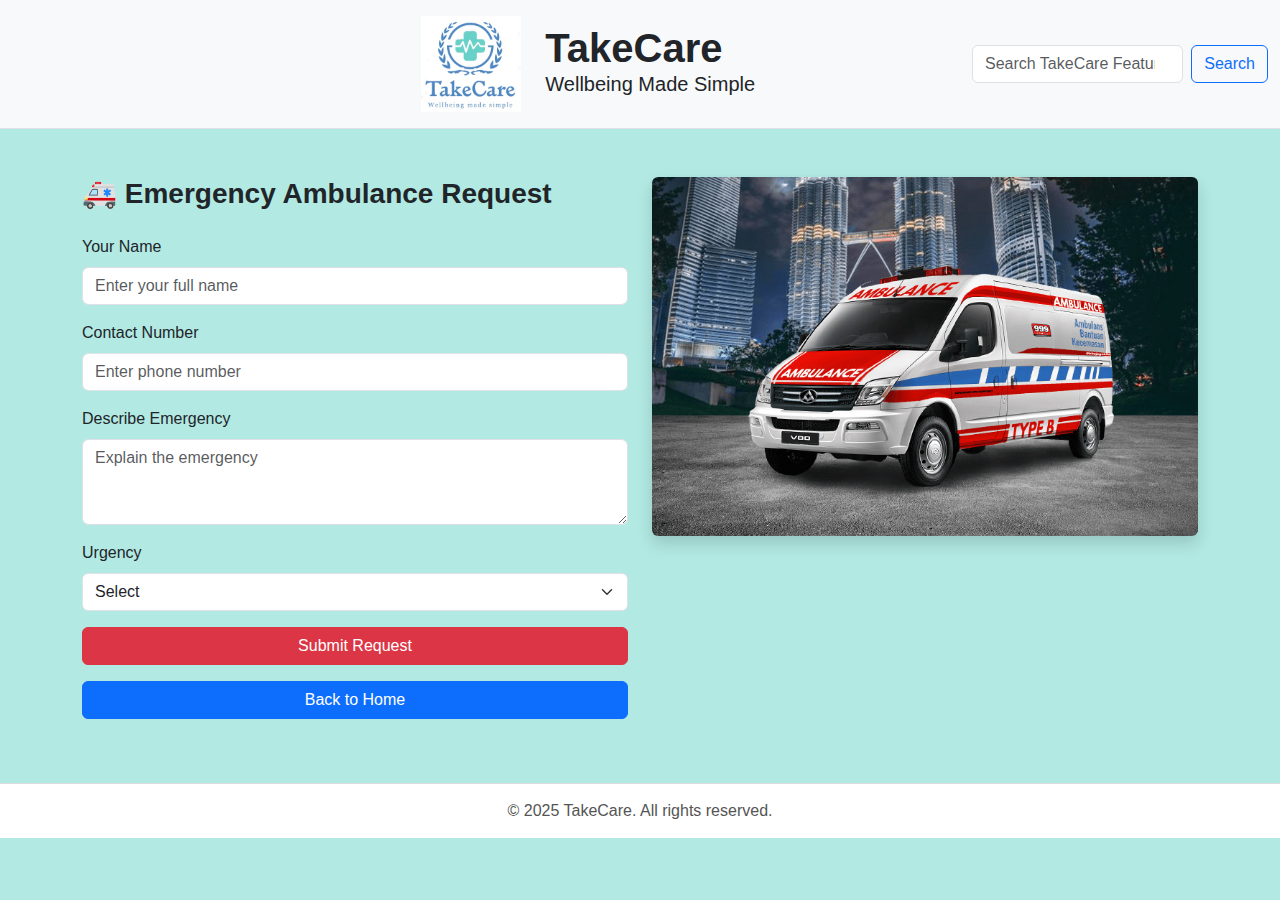
<file: ambulance.html>
<!DOCTYPE html>
<html lang="en">

<head>
  <meta charset="UTF-8">
  <meta name="viewport" content="width=device-width, initial-scale=1">
  <title>TakeCare - Emergency Ambulance</title>
  <link rel="icon" href="images/takecarelogo.jpg">
  <link href="https://cdn.jsdelivr.net/npm/bootstrap@5.3.3/dist/css/bootstrap.min.css" rel="stylesheet">
  <link rel="stylesheet" href="styles.css">
</head>

<body>
  <!-- Header -->
  <div class="container-fluid py-3 border-bottom bg-light">
    <div class="row align-items-center">
      <div class="col-md-2 text-center">
       
      </div>
      <div class="col-md-3 text-end">
        <img src="images/takecarelogo.jpg" width="100" alt="TakeCare">
      </div>
      <div class="col-md-4 text-start">
        <h1 class="mb-0"><b>TakeCare</b></h1>
        <h5>Wellbeing Made Simple</h5>
      </div>
      <div class="col-md-3">
        <form class="d-flex" action="#" method="POST">
          <input class="form-control" type="search" placeholder="Search TakeCare Features">
          <button class="btn btn-outline-primary ms-2" type="submit">Search</button>
        </form>
      </div>
    </div>
  </div>

  <!-- Main Content -->
  <div class="container mt-5">
    <div class="row align-items-start">
      <!-- Left Side: Emergency Form -->
      <div class="col-md-6 mb-4">
        <h3 class="mb-4"><strong>🚑 Emergency Ambulance Request</strong></h3>
        <form class="needs-validation" novalidate>
          <div class="mb-3">
            <label for="name" class="form-label">Your Name</label>
            <input type="text" class="form-control" id="name" placeholder="Enter your full name" required>
            <div class="invalid-feedback">Name is required.</div>
          </div>

          <div class="mb-3">
            <label for="contact" class="form-label">Contact Number</label>
            <input type="tel" class="form-control" id="contact" placeholder="Enter phone number" required>
            <div class="invalid-feedback">Contact number is required.</div>
          </div>

          <div class="mb-3">
            <label for="emergency" class="form-label">Describe Emergency</label>
            <textarea class="form-control" id="emergency" rows="3" placeholder="Explain the emergency" required></textarea>
            <div class="invalid-feedback">Please describe the emergency.</div>
          </div>

          <div class="mb-3">
            <label for="urgency" class="form-label">Urgency</label>
            <select class="form-select" id="urgency" required>
              <option value="">Select</option>
              <option value="urgent">Urgent – Need immediate help</option>
              <option value="not-urgent">Later – Scheduled pickup</option>
            </select>
            <div class="invalid-feedback">Please select an urgency level.</div>
          </div>

          <button type="submit" class="btn btn-danger w-100">Submit Request</button>
          <a href="index.html" class="btn btn-primary mt-3 w-100">Back to Home</a>
        </form>
      </div>

      <!-- Right Side: Image -->
      <div class="col-md-6">
        <img src="images/ambulance.jpg" alt="Ambulance" class="img-fluid rounded shadow">
      </div>
    </div>
  </div>
  
  <footer>&copy; 2025 TakeCare. All rights reserved.</footer>

  <script>
    // Bootstrap validation script
    (function () {
      'use strict';
      const forms = document.querySelectorAll('.needs-validation');
      Array.from(forms).forEach(function (form) {
        form.addEventListener('submit', function (event) {
          if (!form.checkValidity()) {
            event.preventDefault();
            event.stopPropagation();
          }
          form.classList.add('was-validated');
        }, false);
      });
    })();
  </script>

  <script src="https://cdn.jsdelivr.net/npm/bootstrap@5.3.3/dist/js/bootstrap.bundle.min.js"></script>
</body>

</html>
</file>
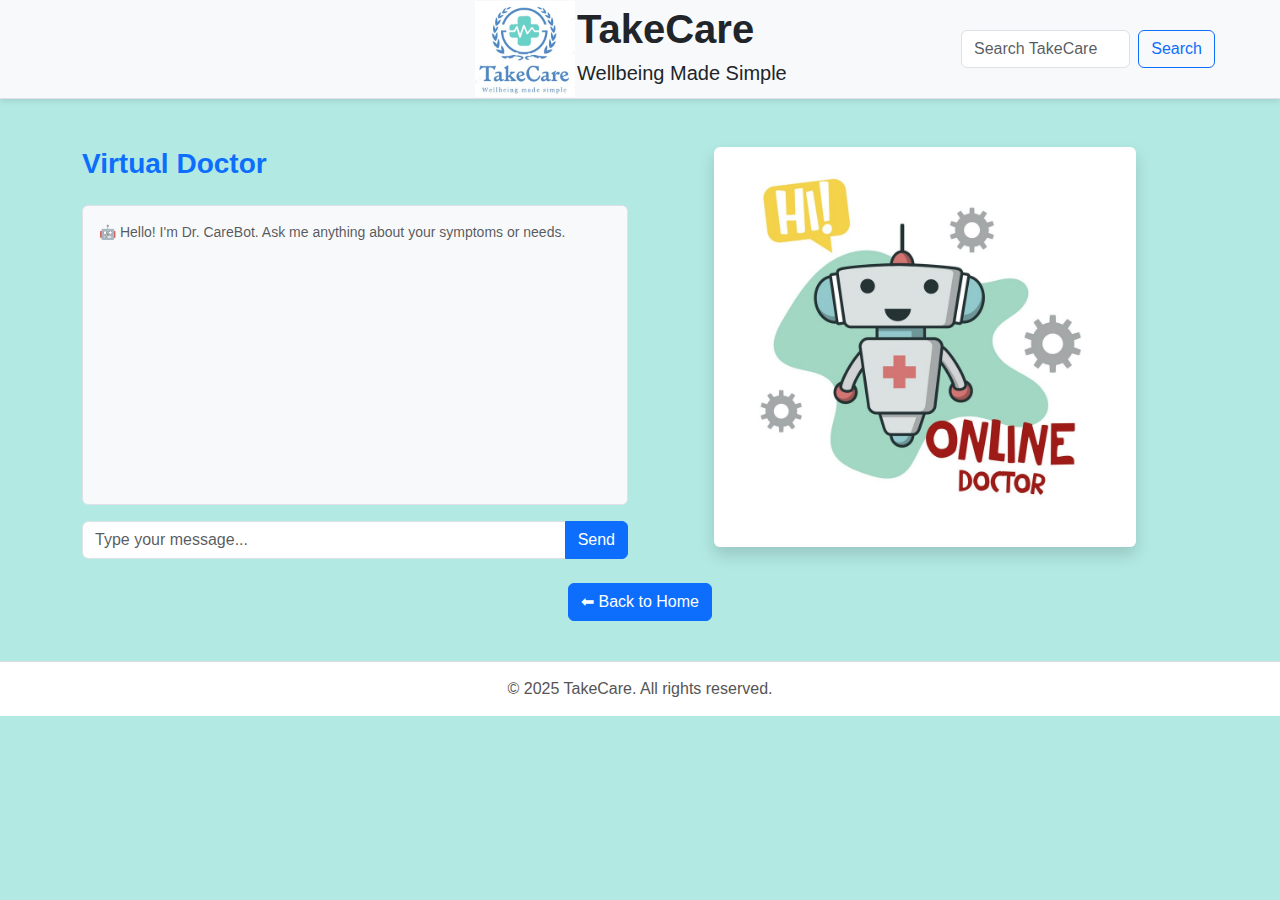
<file: chat_with_doctor.html>
<!DOCTYPE html>
<html lang="en">

<head>
  <meta charset="UTF-8" />
  <meta name="viewport" content="width=device-width, initial-scale=1" />
  <title>TakeCare - Chat with Doctor</title>
  <link rel="icon" href="images/takecarelogo.jpg">
  <link href="https://cdn.jsdelivr.net/npm/bootstrap@5.3.3/dist/css/bootstrap.min.css" rel="stylesheet" />
  <link rel="stylesheet" href="styles.css" />
  <script src="https://code.jquery.com/jquery-3.7.1.min.js"></script>
</head>

<body>
  <!-- Header -->
  <table width="100%" class="header-table py-2 bg-light border-bottom">
    <tr>
      <td width="15%" align="center">

      </td>
      <td width="30%" align="right">
        <img src="images/takecarelogo.jpg" width="100" alt="TakeCare" />
      </td>
      <td width="30%" class="brand-info" align="left">
        <h1><b>TakeCare</b></h1>
        <h5>Wellbeing Made Simple</h5>
      </td>
      <td width="20%" align="center">
        <form class="d-flex justify-content-center" action="#" method="POST">
          <input class="form-control" type="search" placeholder="Search TakeCare Features" />
          <button class="btn btn-outline-primary ms-2" type="submit">Search</button>
        </form>
      </td>
      <td width="10%"></td>
    </tr>
  </table>

  <!-- Chat with Doctor Section -->
  <div class="container mt-5">
    <div class="row">
      <!-- Left Side: Options and Chat -->
      <div class="col-md-6">
        <h3 class="mb-4 text-primary"><b>Virtual Doctor</b></h3>

        <!-- Chat Box -->
        <div class="border p-3 rounded bg-light" style="height: 300px; overflow-y: auto;" id="chatBox">
          <div class="text-muted small">🤖 Hello! I'm Dr. CareBot. Ask me anything about your symptoms or needs.</div>
        </div>

        <!-- Chat Input -->
        <div class="input-group mt-3">
          <input type="text" id="chatInput" class="form-control" placeholder="Type your message..." />
          <button id="sendBtn" class="btn btn-primary">Send</button>
        </div>
      </div>

      <!-- Right Side: Image -->
      <div class="col-md-6 text-center">
        <img src="images/doctorbot.jpg" alt="Doctor" class="img-fluid rounded shadow" style="max-height: 400px;" />
      </div>
    </div>

    <!-- Back to Home Button -->
    <div class="text-center mt-4">
      <a href="index.html" class="btn btn-primary">⬅ Back to Home</a>
    </div>
  </div>
  
  <footer>&copy; 2025 TakeCare. All rights reserved.</footer>

  <!-- Chatbot Script -->
  <script>
    $(document).ready(function () {
      function sendMessage() {
        const $input = $("#chatInput");
        const $chatBox = $("#chatBox");
        const userMessage = $input.val().trim();

        if (userMessage === "") return;

        // Append user message
        const $userBubble = $('<div class="text-end my-1"><span class="badge bg-secondary"></span></div>');
        $userBubble.find("span").text(userMessage);
        $chatBox.append($userBubble);

        // Generate bot reply
        const botReply = getBotReply(userMessage);
        const $botBubble = $('<div class="text-muted small my-1"></div>').text(`🤖 ${botReply}`);
        $chatBox.append($botBubble);

        // Scroll to bottom
        $chatBox.scrollTop($chatBox[0].scrollHeight);

        $input.val("");
      }

      function getBotReply(message) {
        message = message.toLowerCase();

        if (message.includes("hello") || message.includes("hi")) {
          return "Hi there! 😊 How can I assist you with your health today?";
        } else if (message.includes("doctor")) {
          return "You are now chatting with a virtual doctor assistant. Please describe your symptoms.";
        } else if (message.includes("symptom")) {
          return "Try describing your symptom in detail, and I can help guide you.";
        } else if (message.includes("emergency")) {
          return "If this is an emergency, please go to the Emergency Services section immediately.";
        } else {
          return "I'm here to help. 😊 Try asking about symptoms, doctor availability, or health concerns.";
        }
      }

      $("#sendBtn").on("click", sendMessage);

      $("#chatInput").on("keypress", function (e) {
        if (e.which === 13) {
          e.preventDefault();
          sendMessage();
        }
      });
    });
  </script>
</body>

</html>
</file>
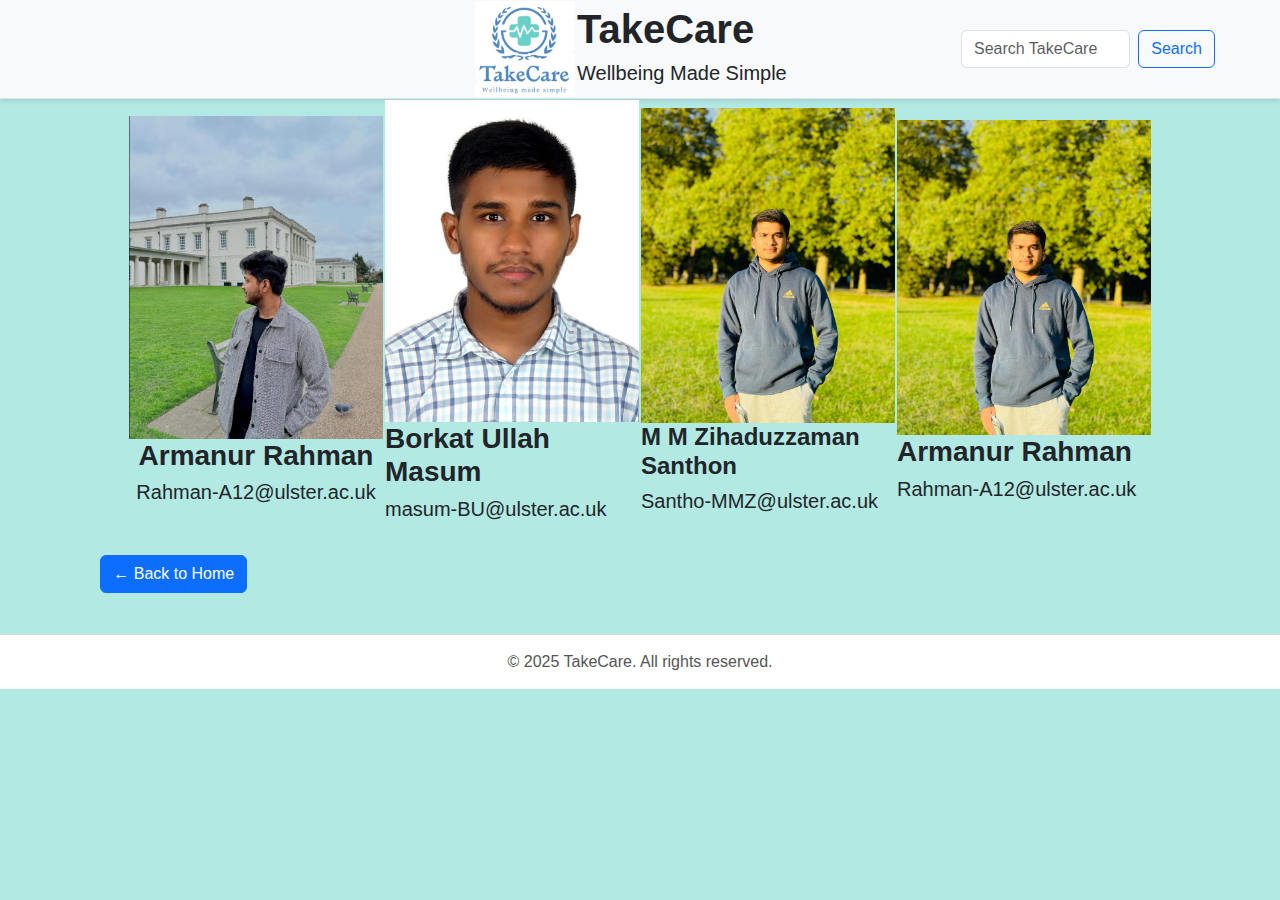
<file: contact.html>
<!DOCTYPE html>
<html lang="en">

<head>
  <meta charset="UTF-8">
  <meta name="viewport" content="width=device-width, initial-scale=1">
  <title>TakeCare - Info Page</title>
  <link rel="icon" href="images/takecarelogo.jpg">
  <link href="https://cdn.jsdelivr.net/npm/bootstrap@5.3.3/dist/css/bootstrap.min.css" rel="stylesheet">
  <link rel="stylesheet" href="styles.css">
</head>

<body>
  <!-- Header -->
  <table width="100%" class="header-table py-2 bg-light border-bottom">
    <tr>
      <td width="15%" align="center">

      </td>
      <td width="30%" align="right">
        <img src="images/takecarelogo.jpg" width="100" alt="TakeCare">
      </td>
      <td width="30%" class="brand-info" align="left">
        <h1><b>TakeCare</b></h1>
        <h5>Wellbeing Made Simple</h5>
      </td>
      <td width="20%" align="center">
        <form class="d-flex justify-content-center" action="#" method="POST">
          <input class="form-control" type="search" placeholder="Search TakeCare Features">
          <button class="btn btn-outline-primary ms-2" type="submit">Search</button>
        </form>
      </td>
      <td width="10%"></td>
    </tr>
  </table>

  <table width="100%">
    <tr>
        <td width="10%"></td>
        <td width="20%" align="center">
            <img src="images/Armanur.png" alt="Armanur" width="100%" >
            <h3><b>Armanur Rahman</b></h3>
            <h5>Rahman-A12@ulster.ac.uk</h5>
        </td>
        <td width="20%">  
             <img src="images/borkat.jpeg" alt="borkat" width="100%" >
            <h3><b>Borkat Ullah Masum </b></h3>
            <h5>masum-BU@ulster.ac.uk</h5>
        </td>
        <td width="20%">
            <img src="images/shanto.jpeg" alt="Shanto" width="100%" >
            <h4><b>M M Zihaduzzaman Santhon</b></h4>
            <h5>Santho-MMZ@ulster.ac.uk</h5>
        </td>
        <td width="20%">
            <img src="images/shanto.jpeg" alt="Shanto" width="100%" >
            <h3><b>Armanur Rahman</b></h3>
            <h5>Rahman-A12@ulster.ac.uk</h5>
        </td>
        <td width="10%"></td>
    </tr>
  </table>
  <table>
    <tr>
        <td width="40%"></td>
        <td width="60%" align="left">
            <a href="index.html" class="btn btn-primary mt-4" >← Back to Home</a>
        </td>
    </tr>
  </table>

  <footer>&copy; 2025 TakeCare. All rights reserved.</footer>
  
</body>
</html>
</file>
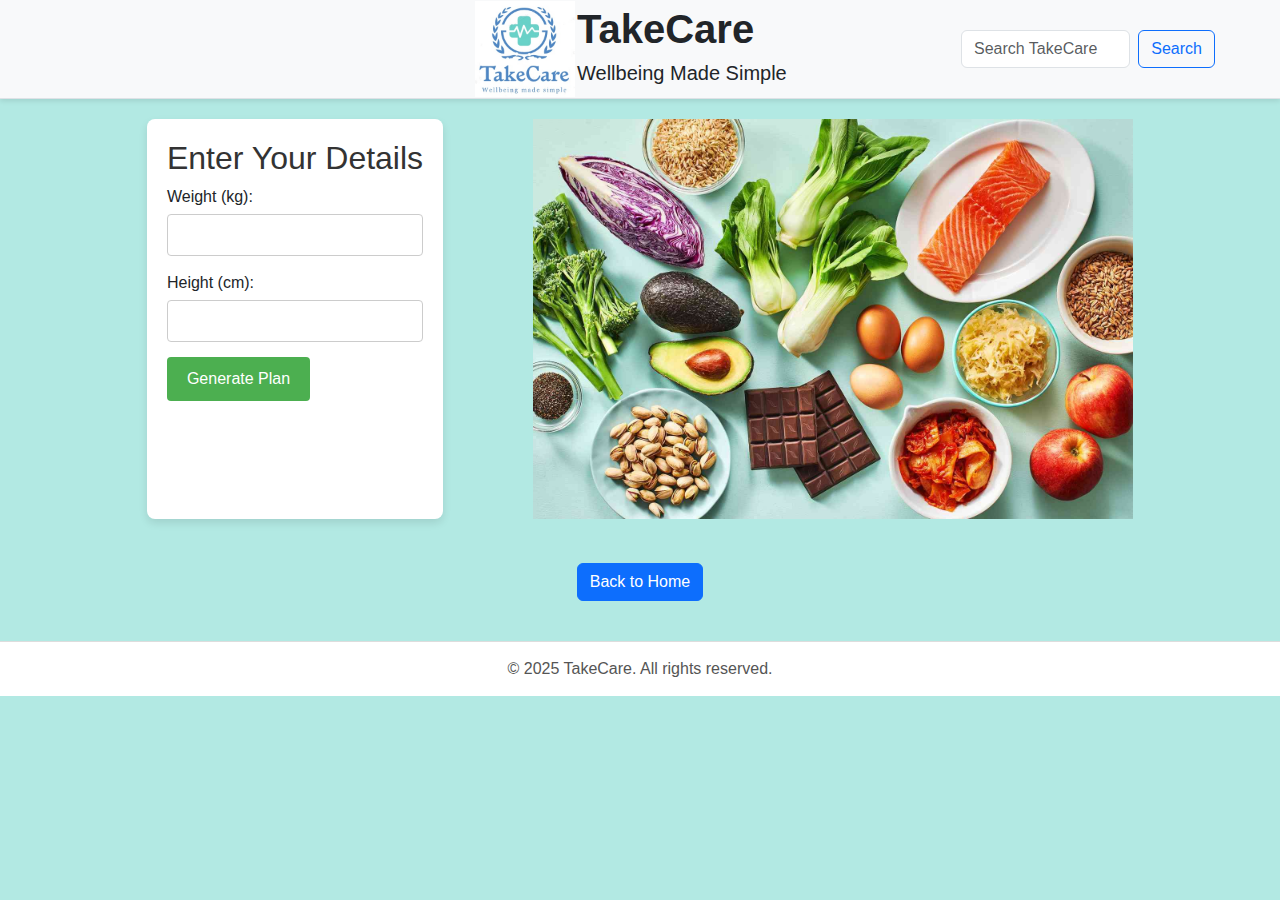
<file: diet_and_fitness_plan.html>
<!DOCTYPE html>
<html lang="en">

<head>
  <meta charset="UTF-8" />
  <meta name="viewport" content="width=device-width, initial-scale=1" />
  <title>TakeCare - Chat with Doctor</title>
  <link rel="icon" href="images/takecarelogo.jpg">
  <link href="https://cdn.jsdelivr.net/npm/bootstrap@5.3.3/dist/css/bootstrap.min.css" rel="stylesheet" />
  <link rel="stylesheet" href="styles.css" />
  <script src="https://code.jquery.com/jquery-3.7.1.min.js"></script>
</head>

<body>
  <!-- Header -->
  <table width="100%" class="header-table py-2 bg-light border-bottom">
    <tr>
      <td width="15%" align="center"></td>
      <td width="30%" align="right">
        <img src="images/takecarelogo.jpg" width="100" alt="TakeCare" />
      </td>
      <td width="30%" class="brand-info" align="left">
        <h1><b>TakeCare</b></h1>
        <h5>Wellbeing Made Simple</h5>
      </td>
      <td width="20%" align="center">
        <form class="d-flex justify-content-center" action="#" method="POST">
          <input class="form-control" type="search" placeholder="Search TakeCare Features" />
          <button class="btn btn-outline-primary ms-2" type="submit">Search</button>
        </form>
      </td>
      <td width="10%"></td>
    </tr>
  </table>

  <div style="display: flex; flex-direction: row; justify-content: center; padding: 20px;">
    <div style="max-width: 800px; background-color: white; padding: 20px; border-radius: 8px; box-shadow: 0 4px 8px rgba(0, 0, 0, 0.1);">
      <h2 style="color: #333;">Enter Your Details</h2>
      <form id="healthForm">
        <div style="margin-bottom: 15px;">
          <label for="weight" style="display: block; font-size: 16px;">Weight (kg):</label>
          <input type="number" id="weight" name="weight" required
            style="width: 100%; padding: 8px; margin-top: 5px; border: 1px solid #ccc; border-radius: 4px;">
        </div>
        <div style="margin-bottom: 15px;">
          <label for="height" style="display: block; font-size: 16px;">Height (cm):</label>
          <input type="number" id="height" name="height" required
            style="width: 100%; padding: 8px; margin-top: 5px; border: 1px solid #ccc; border-radius: 4px;">
        </div>
        <button type="button" onclick="generatePlan()"
          style="padding: 10px 20px; background-color: #4CAF50; color: white; border: none; border-radius: 4px; cursor: pointer;">
          Generate Plan
        </button>
      </form>

      <div id="dietPlan" style="display:none; margin-top: 20px; padding: 15px; background-color: #e7f7e7; border-radius: 4px;">
        <h2 style="color: #333;">Meal Plan</h2>
        <p id="dietDescription"></p>
      </div>
      <div id="workoutPlan" style="display:none; margin-top: 20px; padding: 15px; background-color: #e7f7e7; border-radius: 4px;">
        <h2 style="color: #333;">Workout Plan</h2>
        <p id="workoutDescription"></p>
      </div>
    </div>

    <!-- Slider -->
    <div style="margin-left: 90px; align-self: center;">
      <div id="slider" style="width: 600px; height: 400px; position: relative; overflow: hidden;">
        <img src="images/food.jpg" class="slide"
          style="width: 600px; height: 100%; position: absolute; top: 0; left: 0; opacity: 1; z-index: 1; transition: opacity 1s;">
        <img src="images/workout.webp" class="slide"
          style="width: 600px; height: 100%; position: absolute; top: 0; left: 0; opacity: 0; z-index: 0; transition: opacity 1s;">
      </div>
    </div>
  </div>

  <div class="mt-4 d-flex justify-content-center">
    <a href="index.html" class="btn btn-primary">Back to Home</a>
  </div>

    <footer>&copy; 2025 TakeCare. All rights reserved.</footer>

  <script>
    function generatePlan() {
      var weight = parseFloat(document.getElementById('weight').value);
      var height = parseFloat(document.getElementById('height').value);

      if (isNaN(weight) || isNaN(height) || weight <= 0 || height <= 0) {
        alert("Please enter valid weight and height.");
        return;
      }

      var dietPlan = "";
      var workoutPlan = "";

      if (weight > 75) {
        dietPlan = "For weight loss, focus on a balanced diet with fewer calories. Include lean proteins, whole grains, and plenty of vegetables. Avoid processed sugars and high-fat foods.";
        workoutPlan = "For weight loss, engage in heavy workouts including strength training and cardio exercises. Aim for 4-5 days per week of moderate to high-intensity workouts.";
      } else if (weight < 60) {
        dietPlan = "For weight gain, eat more calories than your body burns. Focus on healthy fats, lean proteins, and whole grains. Include nuts, seeds, and dairy products in your diet.";
        workoutPlan = "For weight gain, focus on light to moderate workouts with an emphasis on strength training. This will help build muscle mass while avoiding excessive calorie burning.";
      } else {
        dietPlan = "Eat a balanced diet with adequate calories for maintaining weight. Include a mix of proteins, carbs, and healthy fats to keep your body fueled.";
        workoutPlan = "A balanced workout plan including both strength and cardio exercises is recommended to maintain your current weight. Aim for 3-4 days per week.";
      }

      document.getElementById('dietDescription').textContent = dietPlan;
      document.getElementById('workoutDescription').textContent = workoutPlan;

      document.getElementById('dietPlan').style.display = "block";
      document.getElementById('workoutPlan').style.display = "block";
    }

    // Image slider logic
    const slides = document.querySelectorAll('.slide');
    let index = 0;

    function showSlide() {
      slides.forEach((slide, i) => {
        slide.style.opacity = i === index ? '1' : '0';
        slide.style.zIndex = i === index ? '1' : '0';
      });
      index = (index + 1) % slides.length;
    }

    showSlide();
    setInterval(showSlide, 3000);
  </script>
</body>

</html>
</file>
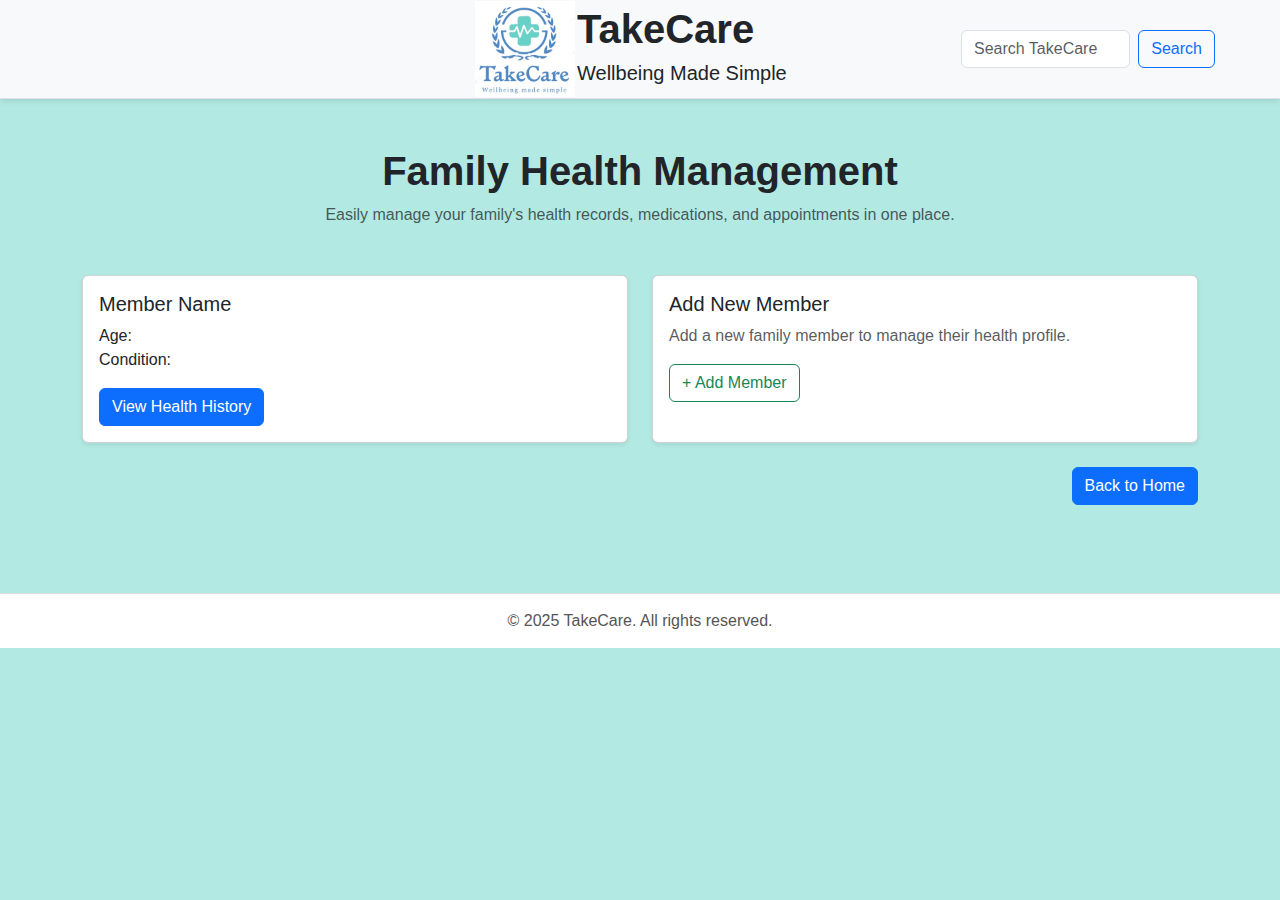
<file: famili_health.html>
<!DOCTYPE html>
<html lang="en">

<head>
  <meta charset="UTF-8">
  <meta name="viewport" content="width=device-width, initial-scale=1">
  <title>TakeCare - Info Page</title>
  <link rel="icon" href="images/takecarelogo.jpg">
  <link href="https://cdn.jsdelivr.net/npm/bootstrap@5.3.3/dist/css/bootstrap.min.css" rel="stylesheet">
  <link rel="stylesheet" href="styles.css">
</head>

<body>
  <!-- Header -->
  <table width="100%" class="header-table py-2 bg-light border-bottom">
    <tr>
      <td width="15%" align="center">

      </td>
      <td width="30%" align="right">
        <img src="images/takecarelogo.jpg" width="100" alt="TakeCare">
      </td>
      <td width="30%" class="brand-info" align="left">
        <h1><b>TakeCare</b></h1>
        <h5>Wellbeing Made Simple</h5>
      </td>
      <td width="20%" align="center">
        <form class="d-flex justify-content-center" action="#" method="POST">
          <input class="form-control" type="search" placeholder="Search TakeCare Features">
          <button class="btn btn-outline-primary ms-2" type="submit">Search</button>
        </form>
      </td>
      <td width="10%"></td>
    </tr>
  </table>

  <div class="container py-5">
    <div class="text-center mb-5">
      <h1 class="fw-bold">Family Health Management</h1>
      <p class="text-muted">Easily manage your family's health records, medications, and appointments in one place.</p>
    </div>

    <div class="row row-cols-1 row-cols-md-2 g-4" id="family-container">
        <!-- Sample Member Cards -->
        <div class="col">
          <div class="card h-100 shadow-sm">
            <div class="card-body">
              <h5 class="card-title">Member Name</h5>
              <p class="card-text">Age: <br>Condition:</p>
              <a href="#" class="btn btn-primary">View Health History</a>
            </div>
          </div>
        </div>

      <!-- Add New Member Card -->
      <div class="col">
        <div class="card h-100 shadow-sm">
          <div class="card-body">
            <h5 class="card-title">Add New Member</h5>
            <p class="card-text text-muted">Add a new family member to manage their health profile.</p>
            <button class="btn btn-outline-success" onclick="showForm()">+ Add Member</button>
          </div>
        </div>
      </div>
    </div>

    <!-- Add Member Form Modal -->
    <div class="modal fade" id="addMemberModal" tabindex="-1" aria-labelledby="addMemberModalLabel" aria-hidden="true">
      <div class="modal-dialog">
        <div class="modal-content">
          <div class="modal-header">
            <h5 class="modal-title" id="addMemberModalLabel">Add New Member</h5>
            <button type="button" class="btn-close" data-bs-dismiss="modal" aria-label="Close"></button>
          </div>
          <div class="modal-body">
            <form id="memberForm">
              <div class="mb-3">
                <label for="memberName" class="form-label">Name</label>
                <input type="text" class="form-control" id="memberName" required>
              </div>
              <div class="mb-3">
                <label for="memberAge" class="form-label">Age</label>
                <input type="number" class="form-control" id="memberAge" required>
              </div>
              <div class="mb-3">
                <label for="memberCondition" class="form-label">Condition</label>
                <input type="text" class="form-control" id="memberCondition" required>
              </div>
              <button type="submit" class="btn btn-success">Add Member</button>
            </form>
          </div>
        </div>
      </div>
    </div>

    <div class="text-end mt-4">
      <a href="index.html" class="btn btn-primary">Back to Home</a>
    </div>
  </div>
  
  
  <footer>&copy; 2025 TakeCare. All rights reserved.</footer>

  
  <script>
    function showForm() {
      const modal = new bootstrap.Modal(document.getElementById('addMemberModal'));
      modal.show();
    }

    document.getElementById('memberForm').addEventListener('submit', function(event) {
      event.preventDefault();

      const name = document.getElementById('memberName').value;
      const age = document.getElementById('memberAge').value;
      const condition = document.getElementById('memberCondition').value;

      const container = document.getElementById('family-container');
      const card = document.createElement('div');
      card.className = 'col';
      card.innerHTML = `
        <div class="card h-100 shadow-sm">
          <div class="card-body">
            <h5 class="card-title">${name}</h5>
            <p class="card-text">Age: ${age}<br>Condition: ${condition}</p>
            <a href="#" class="btn btn-primary">View Health History</a>
          </div>
        </div>
      `;

      container.insertBefore(card, container.lastElementChild);
      bootstrap.Modal.getInstance(document.getElementById('addMemberModal')).hide();
      document.getElementById('memberForm').reset();
    });
  </script>

  <script src="https://cdn.jsdelivr.net/npm/bootstrap@5.3.3/dist/js/bootstrap.bundle.min.js"></script>
</body>
</html>
</file>
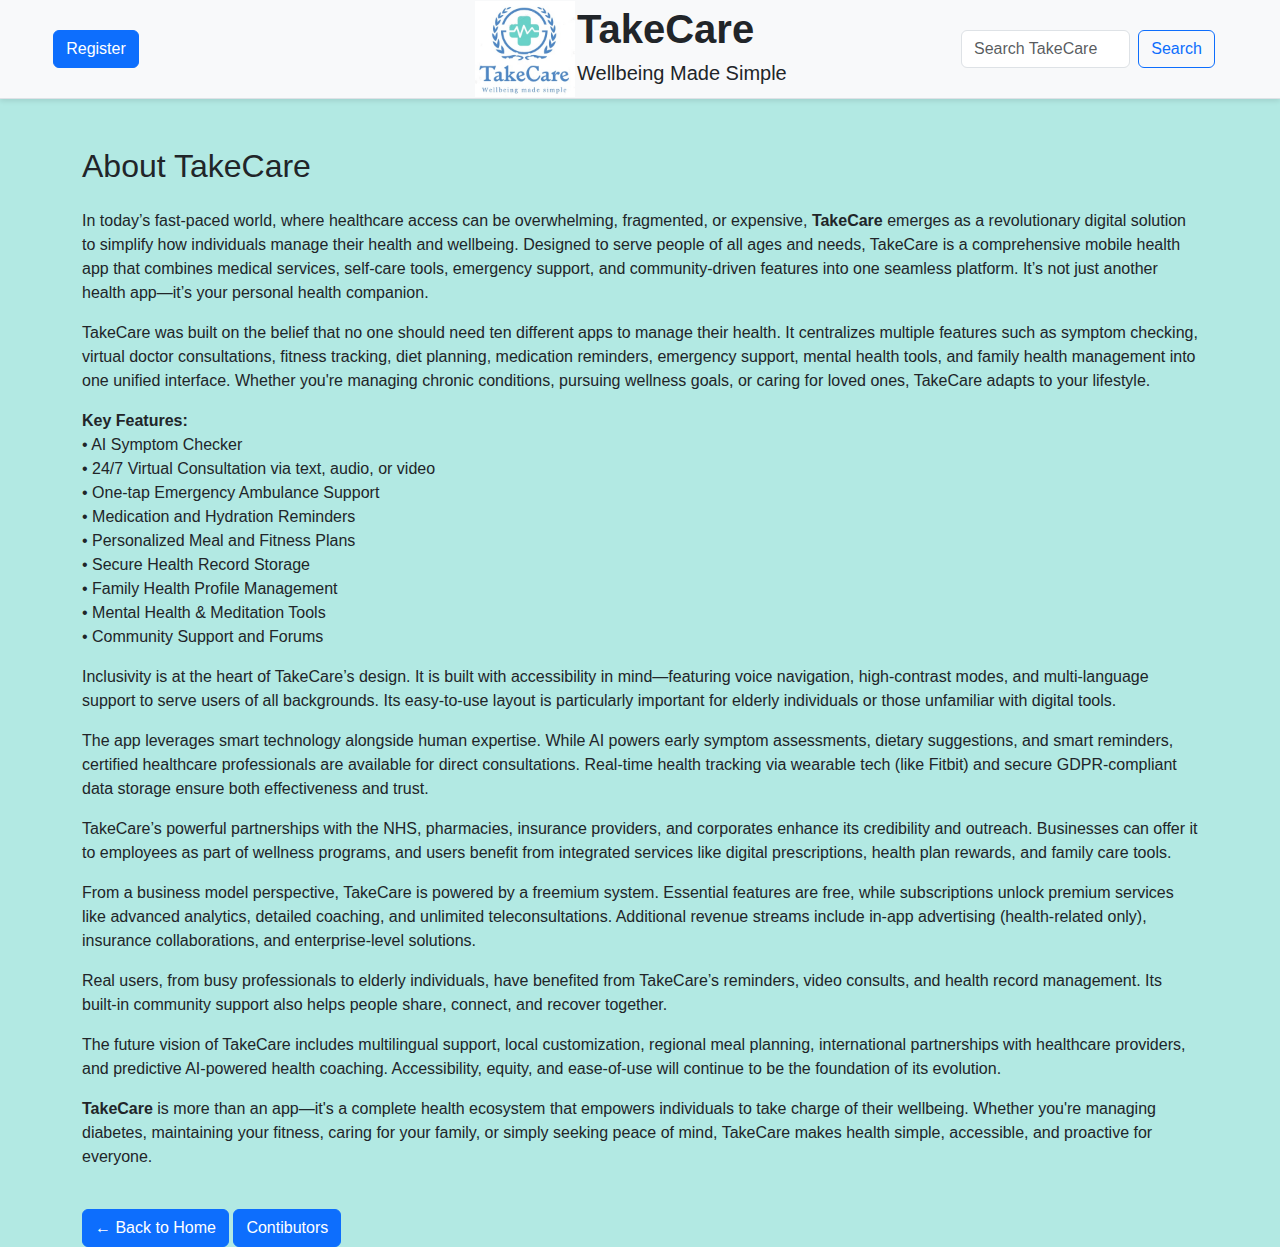
<file: info.html>
<!DOCTYPE html>
<html lang="en">

<head>
  <meta charset="UTF-8">
  <meta name="viewport" content="width=device-width, initial-scale=1">
  <title>TakeCare - Info Page</title>
  <link rel="icon" href="images/takecarelogo.jpg">
  <link href="https://cdn.jsdelivr.net/npm/bootstrap@5.3.3/dist/css/bootstrap.min.css" rel="stylesheet">
  <link rel="stylesheet" href="styles.css">
</head>

<body>
  <!-- Header -->
  <table width="100%" class="header-table py-2 bg-light border-bottom">
    <tr>
      <td width="15%" align="center">
        <button class="btn btn-primary" onclick="location.href='Register.html'">Register</button>
      </td>
      <td width="30%" align="right">
        <img src="images/takecarelogo.jpg" width="100" alt="TakeCare">
      </td>
      <td width="30%" class="brand-info" align="left">
        <h1><b>TakeCare</b></h1>
        <h5>Wellbeing Made Simple</h5>
      </td>
      <td width="20%" align="center">
        <form class="d-flex justify-content-center" action="#" method="POST">
          <input class="form-control" type="search" placeholder="Search TakeCare Features">
          <button class="btn btn-outline-primary ms-2" type="submit">Search</button>
        </form>
      </td>
      <td width="10%"></td>
    </tr>
  </table>

  <!-- Main Content Section -->
  <div class="container mt-5">
    <h2 class="mb-4">About TakeCare</h2>
    <p>
      In today’s fast-paced world, where healthcare access can be overwhelming, fragmented, or expensive, <strong>TakeCare</strong> emerges as a revolutionary digital solution to simplify how individuals manage their health and wellbeing. Designed to serve people of all ages and needs, TakeCare is a comprehensive mobile health app that combines medical services, self-care tools, emergency support, and community-driven features into one seamless platform. It’s not just another health app—it’s your personal health companion.
    </p>
    <p>
      TakeCare was built on the belief that no one should need ten different apps to manage their health. It centralizes multiple features such as symptom checking, virtual doctor consultations, fitness tracking, diet planning, medication reminders, emergency support, mental health tools, and family health management into one unified interface. Whether you're managing chronic conditions, pursuing wellness goals, or caring for loved ones, TakeCare adapts to your lifestyle.
    </p>
    <p>
      <strong>Key Features:</strong><br>
      • AI Symptom Checker<br>
      • 24/7 Virtual Consultation via text, audio, or video<br>
      • One-tap Emergency Ambulance Support<br>
      • Medication and Hydration Reminders<br>
      • Personalized Meal and Fitness Plans<br>
      • Secure Health Record Storage<br>
      • Family Health Profile Management<br>
      • Mental Health & Meditation Tools<br>
      • Community Support and Forums
    </p>
    <p>
      Inclusivity is at the heart of TakeCare’s design. It is built with accessibility in mind—featuring voice navigation, high-contrast modes, and multi-language support to serve users of all backgrounds. Its easy-to-use layout is particularly important for elderly individuals or those unfamiliar with digital tools.
    </p>
    <p>
      The app leverages smart technology alongside human expertise. While AI powers early symptom assessments, dietary suggestions, and smart reminders, certified healthcare professionals are available for direct consultations. Real-time health tracking via wearable tech (like Fitbit) and secure GDPR-compliant data storage ensure both effectiveness and trust.
    </p>
    <p>
      TakeCare’s powerful partnerships with the NHS, pharmacies, insurance providers, and corporates enhance its credibility and outreach. Businesses can offer it to employees as part of wellness programs, and users benefit from integrated services like digital prescriptions, health plan rewards, and family care tools.
    </p>
    <p>
      From a business model perspective, TakeCare is powered by a freemium system. Essential features are free, while subscriptions unlock premium services like advanced analytics, detailed coaching, and unlimited teleconsultations. Additional revenue streams include in-app advertising (health-related only), insurance collaborations, and enterprise-level solutions.
    </p>
    <p>
      Real users, from busy professionals to elderly individuals, have benefited from TakeCare’s reminders, video consults, and health record management. Its built-in community support also helps people share, connect, and recover together.
    </p>
    <p>
      The future vision of TakeCare includes multilingual support, local customization, regional meal planning, international partnerships with healthcare providers, and predictive AI-powered health coaching. Accessibility, equity, and ease-of-use will continue to be the foundation of its evolution.
    </p>
    <p>
      <strong>TakeCare</strong> is more than an app—it's a complete health ecosystem that empowers individuals to take charge of their wellbeing. Whether you're managing diabetes, maintaining your fitness, caring for your family, or simply seeking peace of mind, TakeCare makes health simple, accessible, and proactive for everyone.
    </p>

    <!-- Back to Home Button -->
    <a href="index.html" class="btn btn-primary mt-4">← Back to Home</a>
    <a href="contact.html" class="btn btn-primary mt-4">Contibutors</a>
  </div>

</body>
</html>
</file>
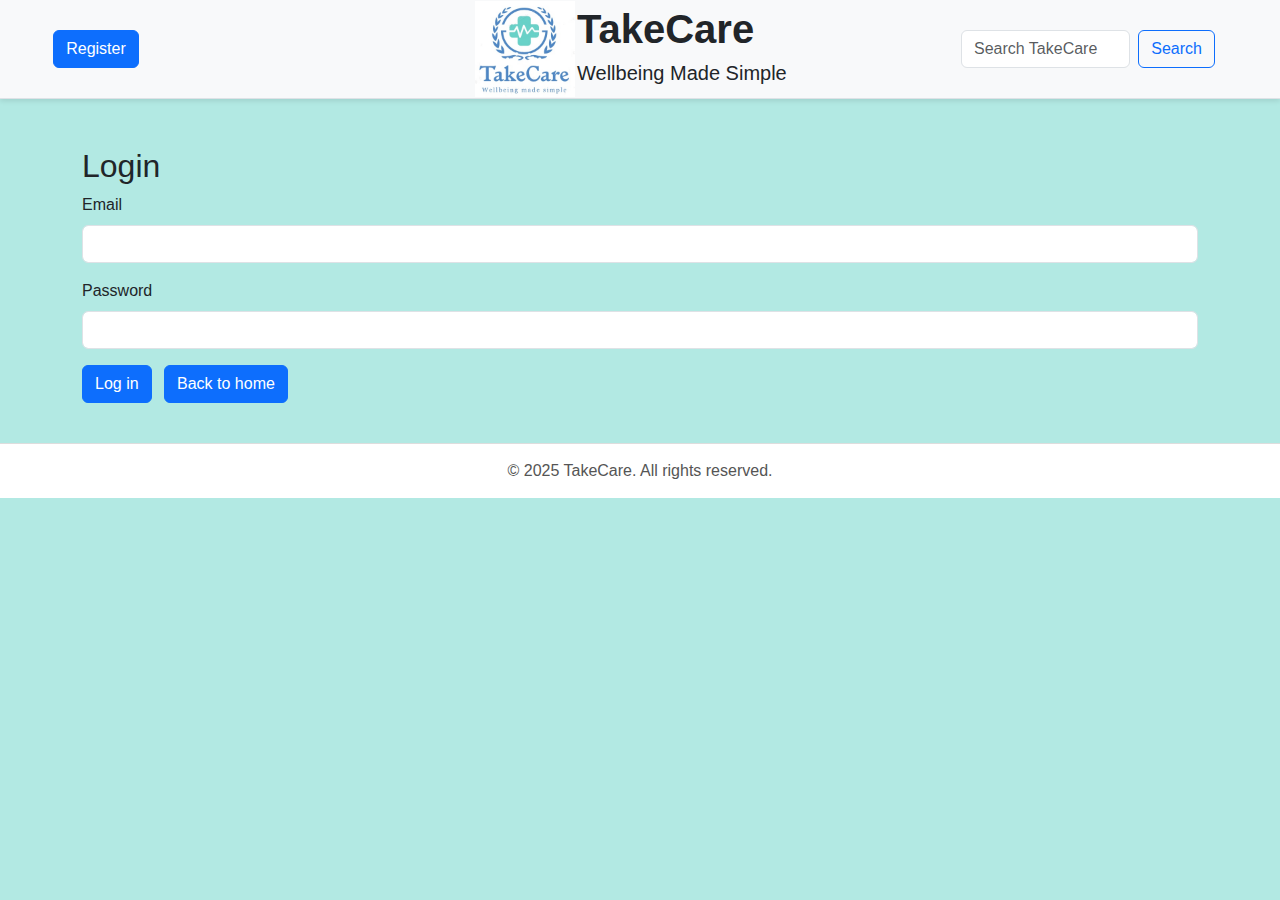
<file: login.html>
<!DOCTYPE html>
<html lang="en">

<head>
  <meta charset="UTF-8">
  <meta name="viewport" content="width=device-width, initial-scale=1">
  <title>TakeCare-login</title>
  <link rel="icon" href="images/takecarelogo.jpg">
  <link href="https://cdn.jsdelivr.net/npm/bootstrap@5.3.3/dist/css/bootstrap.min.css" rel="stylesheet">
  <link rel="stylesheet" href="styles.css">
</head>
<body>
  <table width="100%" class="header-table py-2 bg-light border-bottom">
    <tr>
      <td width="15%" align="center">
        <button class="btn btn-primary" onclick="location.href='Register.html'">Register</button>
      </td>
      <td width="30%" align="right">
        <img src="images\takecarelogo.jpg" width="100" alt="TakeCare">
      </td>
      <td width="30%" class="brand-info" align="left">
        <h1><b>TakeCare</b></h1>
        <h5>Wellbeing Made Simple</h5>
      </td>
      <td width="20%" align="center">
        <form class="d-flex justify-content-center" action="#" method="POST">
          <input class="form-control" type="search" placeholder="Search TakeCare Features">
          <button class="btn btn-outline-primary ms-2" type="submit">Search</button>
        </form>
      </td>
      <td width="10%"></td>
    </tr>
  </table>

  <div class="container mt-5">
    <h2>Login</h2>
    <form action="login.html" method="POST">
      <div class="mb-3">
        <label for="email" class="form-label">Email</label>
        <input type="email" class="form-control" id="email" name="email" required>
      </div>

      <div class="mb-3">
        <label for="password" class="form-label">Password</label>
        <input type="password" class="form-control" id="password" name="password" required>
      </div>

      <button type="submit" class="btn btn-primary">Log in</button>
      <a href="index.html" class="btn btn-primary ms-2">Back to home</a>
    </form>
  </div>

    <footer>&copy; 2025 TakeCare. All rights reserved.</footer>
  
</body>
</html>
</file>
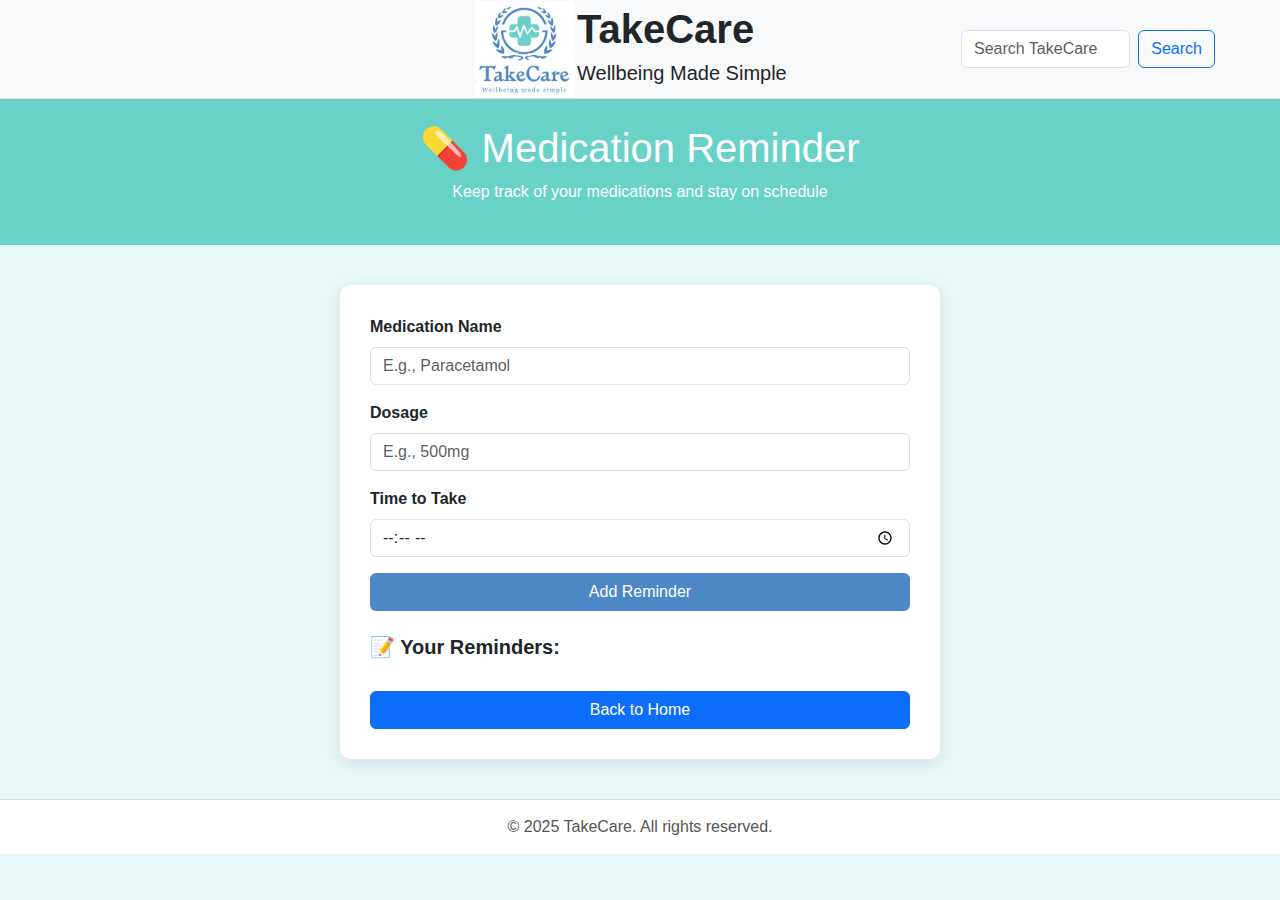
<file: medication.html>
<!DOCTYPE html>
<html lang="en">

<head>
  <meta charset="UTF-8" />
  <meta name="viewport" content="width=device-width, initial-scale=1" />
  <title>TakeCare - Talk to a Doctor</title>
  <link rel="icon" href="images/takecarelogo.jpg">
  <link href="https://cdn.jsdelivr.net/npm/bootstrap@5.3.3/dist/css/bootstrap.min.css" rel="stylesheet" />
  <link rel="stylesheet" href="styles.css">
  <style>
    body {
      background-color: #E6F9F8;
      font-family: 'Inter', sans-serif;
    }

    .medication-box {
      background-color: white;
      padding: 30px;
      border-radius: 10px;
      box-shadow: 0 4px 15px rgba(0,0,0,0.1);
      max-width: 600px;
      margin: 40px auto;
    }

    .header {
      background-color: #68D2C8;
      padding: 25px;
      color: white;
      text-align: center;
    }

    .btn-custom {
      background-color: #4D87C6;
      color: white;
    }

    .btn-custom:hover {
      background-color: #396fa4;
    }

    .reminder-list {
      margin-top: 30px;
    }
  </style>
</head>

<body>
  <!-- Header -->
  <table width="100%" class="header-table py-2 bg-light border-bottom">
    <tr>
      <td width="15%" align="center">
      </td>
      <td width="30%" align="right">
        <img src="images/takecarelogo.jpg" width="100" alt="TakeCare">
      </td>
      <td width="30%" class="brand-info" align="left">
        <h1><b>TakeCare</b></h1>
        <h5>Wellbeing Made Simple</h5>
      </td>
      <td width="20%" align="center">
        <form class="d-flex justify-content-center" action="#" method="POST">
          <input class="form-control" type="search" placeholder="Search TakeCare Features">
          <button class="btn btn-outline-primary ms-2" type="submit">Search</button>
        </form>
      </td>
      <td width="10%"></td>
    </tr>
  </table>
  <div class="header">
    <h1>💊 Medication Reminder</h1>
    <p>Keep track of your medications and stay on schedule</p>
  </div>

  <div class="medication-box">
    <form id="medForm">
      <div class="mb-3">
        <label for="medName" class="form-label"><strong>Medication Name</strong></label>
        <input type="text" class="form-control" id="medName" placeholder="E.g., Paracetamol" required>
      </div>

      <div class="mb-3">
        <label for="dosage" class="form-label"><strong>Dosage</strong></label>
        <input type="text" class="form-control" id="dosage" placeholder="E.g., 500mg" required>
      </div>

      <div class="mb-3">
        <label for="time" class="form-label"><strong>Time to Take</strong></label>
        <input type="time" class="form-control" id="time" required>
      </div>

      <button type="submit" class="btn btn-custom w-100">Add Reminder</button>
    </form>

    <!-- Medication list preview -->
    <div class="reminder-list mt-4">
      <h5><strong>📝 Your Reminders:</strong></h5>
      <ul class="list-group" id="reminderList"></ul>
    </div>
    
    <a href="index.html" class="btn btn-primary w-100 mt-4">Back to Home</a>
  </div>
  <footer>&copy; 2025 TakeCare. All rights reserved.</footer>
  <script>
    const medForm = document.getElementById('medForm');
    const reminderList = document.getElementById('reminderList');

    medForm.addEventListener('submit', function(e) {
      e.preventDefault();
      const name = document.getElementById('medName').value;
      const dose = document.getElementById('dosage').value;
      const time = document.getElementById('time').value;

      const listItem = document.createElement('li');
      listItem.className = 'list-group-item';
      listItem.textContent = `💊 ${name} – ${dose} at ${time}`;
      reminderList.appendChild(listItem);

      medForm.reset();
    });
  </script>

  <script src="https://cdn.jsdelivr.net/npm/bootstrap@5.3.3/dist/js/bootstrap.bundle.min.js"></script>
</body>
</html>
</file>
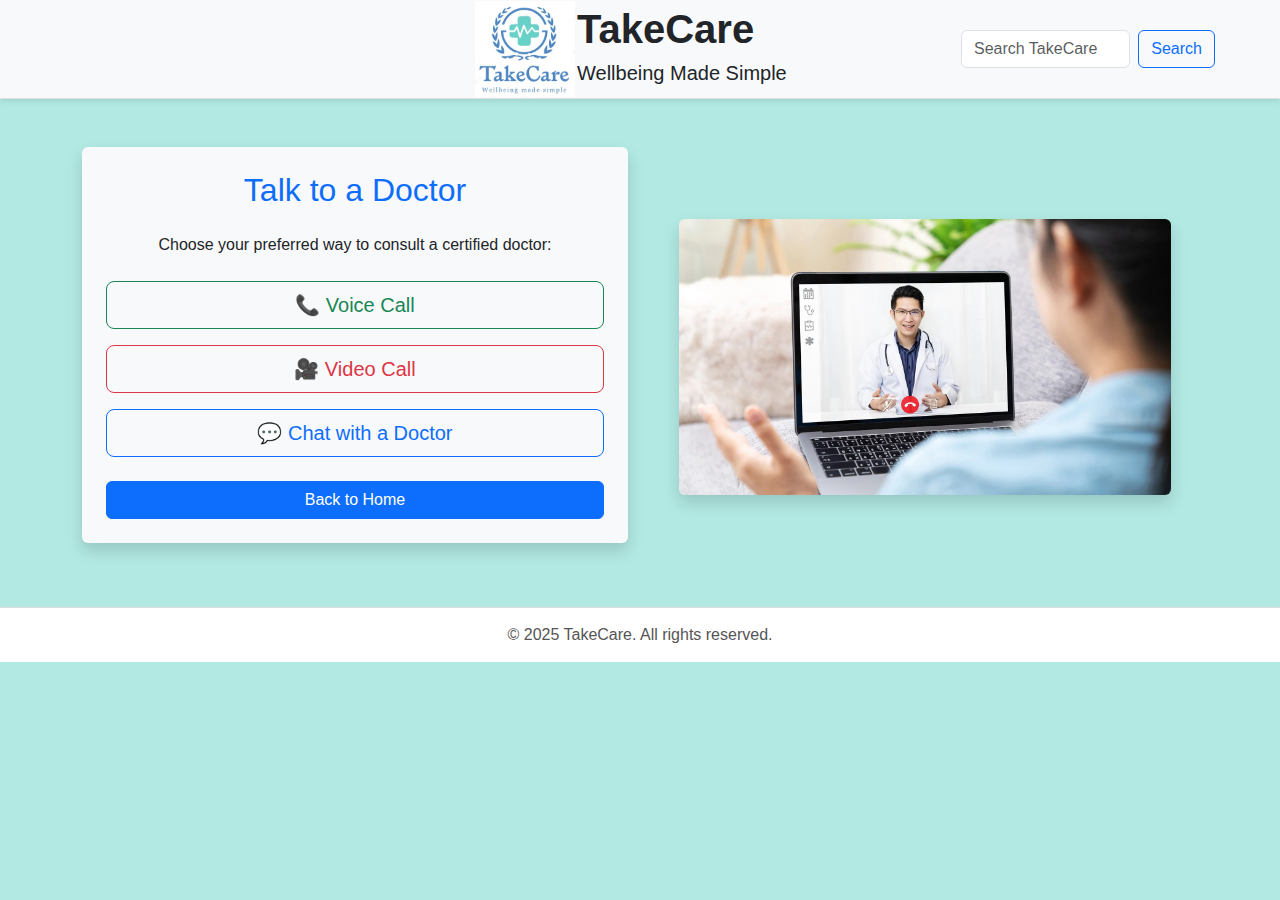
<file: online.html>
<!DOCTYPE html>
<html lang="en">

<head>
  <meta charset="UTF-8" />
  <meta name="viewport" content="width=device-width, initial-scale=1" />
  <title>TakeCare - Talk to a Doctor</title>
  <link rel="icon" href="images/takecarelogo.jpg">
  <link href="https://cdn.jsdelivr.net/npm/bootstrap@5.3.3/dist/css/bootstrap.min.css" rel="stylesheet" />
  <link rel="stylesheet" href="styles.css" />
</head>

<body>
  <!-- Header -->
  <table width="100%" class="header-table py-2 bg-light border-bottom">
    <tr>
      <td width="15%" align="center">
      </td>
      <td width="30%" align="right">
        <img src="images/takecarelogo.jpg" width="100" alt="TakeCare">
      </td>
      <td width="30%" class="brand-info" align="left">
        <h1><b>TakeCare</b></h1>
        <h5>Wellbeing Made Simple</h5>
      </td>
      <td width="20%" align="center">
        <form class="d-flex justify-content-center" action="#" method="POST">
          <input class="form-control" type="search" placeholder="Search TakeCare Features">
          <button class="btn btn-outline-primary ms-2" type="submit">Search</button>
        </form>
      </td>
      <td width="10%"></td>
    </tr>
  </table>

  <!-- Main Content -->
  <div class="container mt-5">
    <div class="row align-items-center justify-content-center">
      <!-- Left: Options -->
      <div class="col-md-6 mb-4">
        <div class="p-4 bg-light rounded shadow text-center">
          <h2 class="mb-4 text-primary">Talk to a Doctor</h2>
          <p class="mb-4">Choose your preferred way to consult a certified doctor:</p>

          <div class="d-grid gap-3">
            <button class="btn btn-outline-success btn-lg" onclick="alert('Voice Call feature coming soon!')">
              📞 Voice Call
            </button>
            <button class="btn btn-outline-danger btn-lg" onclick="alert('Video Call feature coming soon!')">
              🎥 Video Call
            </button>
            <button class="btn btn-outline-primary btn-lg" onclick="location.href='chat_with_doctor.html'">
              💬 Chat with a Doctor
            </button>
          </div>

          <!-- Back to Home Button -->
          <a href="index.html" class="btn btn-primary mt-4 w-100"> Back to Home</a>
        </div>
      </div>

      <!-- Right: Doctor Image -->
      <div class="col-md-6 text-center">
        <img src="images/ConsultingOnline.jpg" alt="Doctor Consultation" class="img-fluid rounded shadow" style="max-width: 90%;">
      </div>
    </div>
  </div>
  <footer>&copy; 2025 TakeCare. All rights reserved.</footer>
  
</body>

</html>
</file>
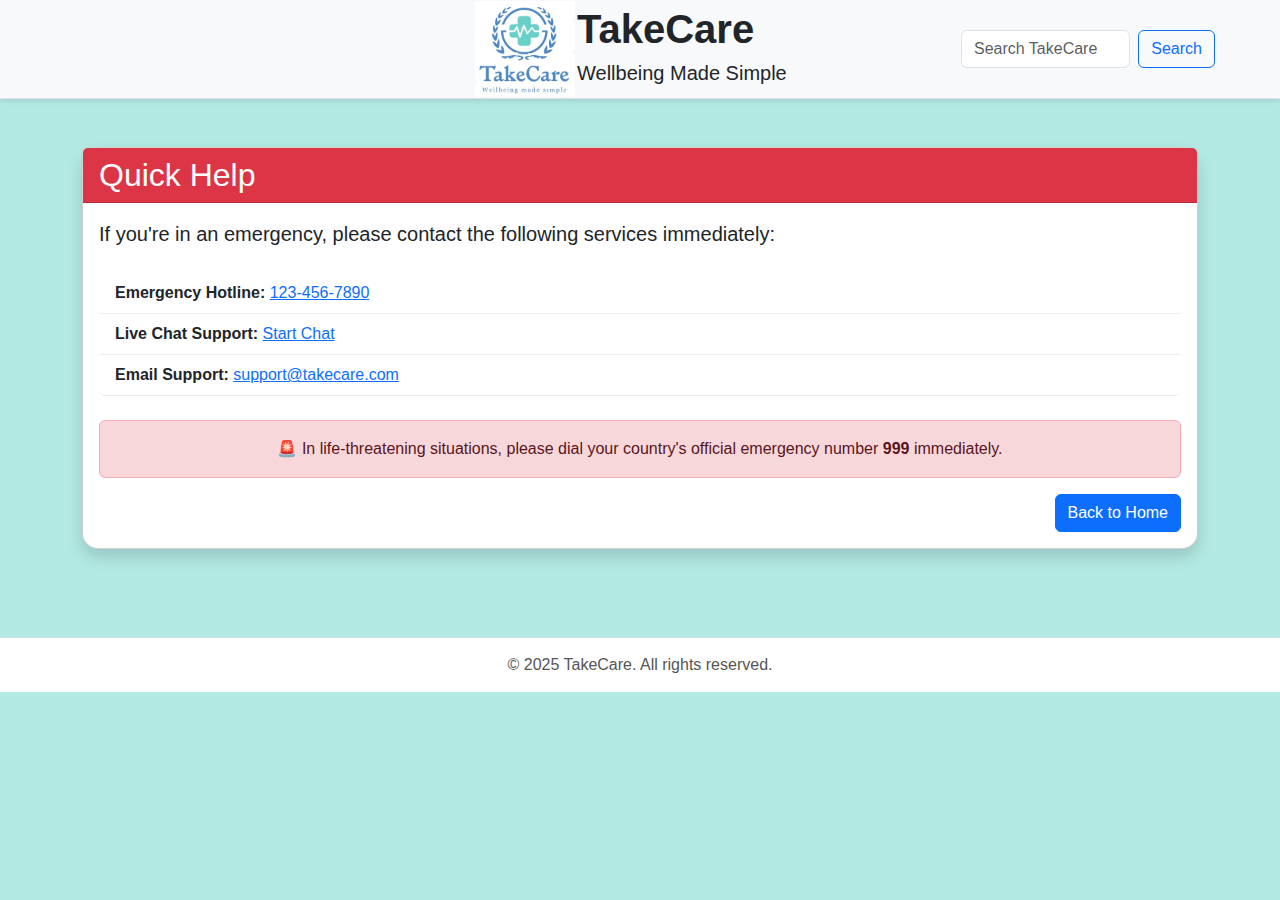
<file: quick_help.html>
<!DOCTYPE html>
<html lang="en">

<head>
  <meta charset="UTF-8">
  <meta name="viewport" content="width=device-width, initial-scale=1">
  <title>TakeCare – Wellbeing Made Simple</title>
  <link rel="icon" href="images/takecarelogo.jpg">
  <link href="https://cdn.jsdelivr.net/npm/bootstrap@5.3.3/dist/css/bootstrap.min.css" rel="stylesheet">
  <link rel="stylesheet" href="styles.css">
</head>
<body>
  <table width="100%" class="header-table py-2 bg-light border-bottom">
    <tr>
      <td width="15%" align="center">
      </td>
      <td width="30%" align="right">
        <img src="images\takecarelogo.jpg" width="100" alt="TakeCare">
      </td>
      <td width="30%" class="brand-info" align="left">
        <h1><b>TakeCare</b></h1>
        <h5>Wellbeing Made Simple</h5>
      </td>
      <td width="20%" align="center">
        <form class="d-flex justify-content-center" action="#" method="POST">
          <input class="form-control" type="search" placeholder="Search TakeCare Features">
          <button class="btn btn-outline-primary ms-2" type="submit">Search</button>
        </form>
      </td>
      <td width="10%"></td>
    </tr>
  </table>

  <div class="container py-5">
    <div class="card shadow rounded-4">
      <div class="card-header bg-danger text-white">
        <h2 class="mb-0">Quick Help</h2>
      </div>
      <div class="card-body">
        <p class="lead mb-4"><strong>If you're in an emergency, please contact the following services immediately:</strong></p>
        
        <ul class="list-group mb-4">
          <li class="list-group-item">
            <strong>Emergency Hotline:</strong> <a href="tel:1234567890">123-456-7890</a>
          </li>
          <li class="list-group-item">
            <strong>Live Chat Support:</strong> <a href="chat_with_doctor.html">Start Chat</a>
          </li>
          <li class="list-group-item">
            <strong>Email Support:</strong> <a href="mailto:support@takecare.com">support@takecare.com</a>
          </li>
        </ul>

        <div class="alert alert-danger text-center">
          🚨 In life-threatening situations, please dial your country's official emergency number <b>999</b> immediately.
        </div>

        <div class="text-end">
          <a href="index.html" class="btn btn-primary">Back to Home</a>
        </div>
      </div>
    </div>
  </div>
  <footer>&copy; 2025 TakeCare. All rights reserved.</footer>
  <script src="https://cdn.jsdelivr.net/npm/bootstrap@5.3.3/dist/js/bootstrap.bundle.min.js"></script>
</body>
</html>
</file>
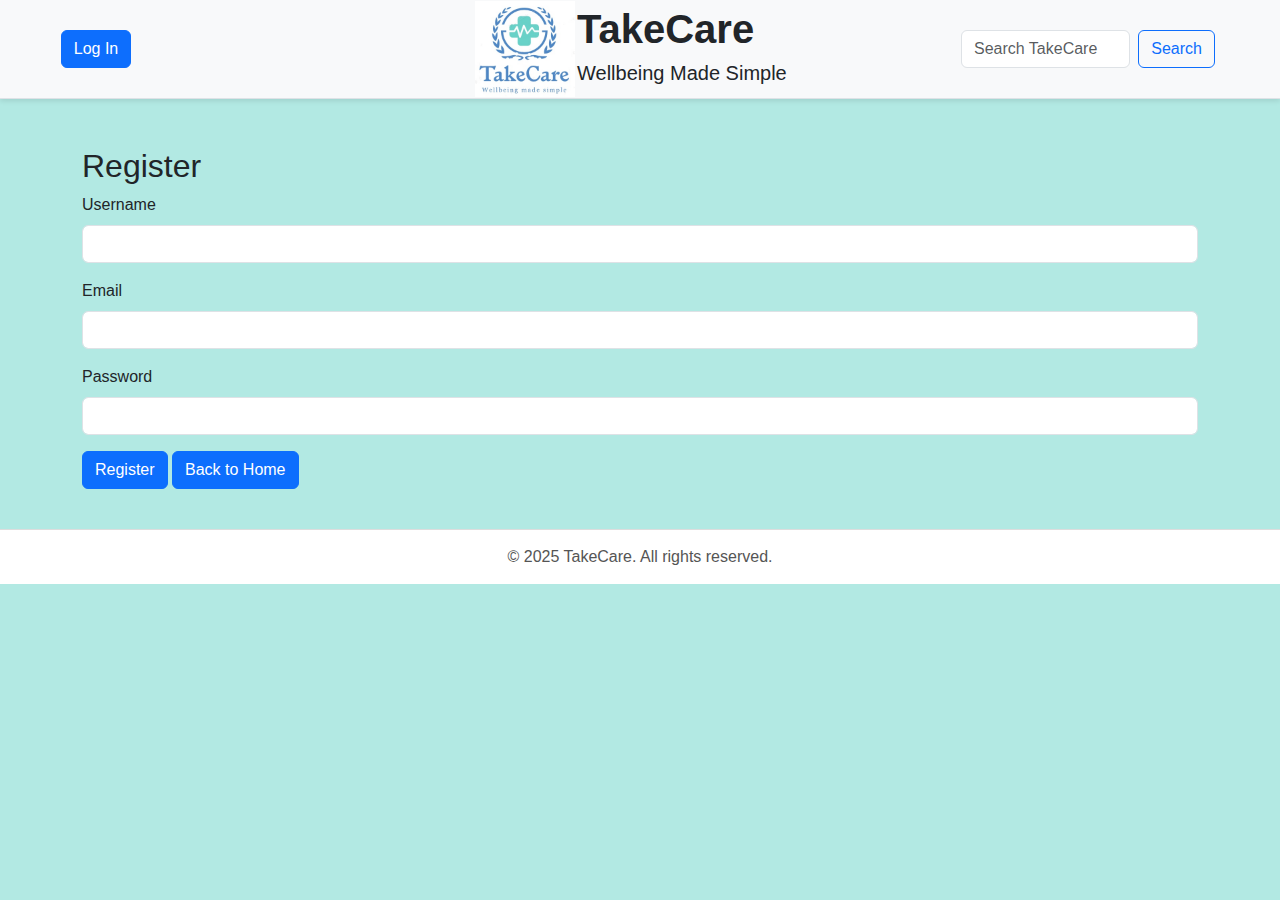
<file: register.html>
<!DOCTYPE html>
<html lang="en">

<head>
  <meta charset="UTF-8">
  <meta name="viewport" content="width=device-width, initial-scale=1">
  <title>TakeCare – Wellbeing Made Simple</title>
  <link rel="icon" href="images/takecarelogo.jpg">
  <link href="https://cdn.jsdelivr.net/npm/bootstrap@5.3.3/dist/css/bootstrap.min.css" rel="stylesheet">
  <link rel="stylesheet" href="styles.css">
</head>
<body>
  <table width="100%" class="header-table py-2 bg-light border-bottom">
    <tr>
      <td width="15%" align="center">
                <button class="btn btn-primary" onclick="location.href='login.html'">Log In</button>
      </td>
      <td width="30%" align="right">
        <img src="images\takecarelogo.jpg" width="100" alt="TakeCare">
      </td>
      <td width="30%" class="brand-info" align="left">
        <h1><b>TakeCare</b></h1>
        <h5>Wellbeing Made Simple</h5>
      </td>
      <td width="20%" align="center">
        <form class="d-flex justify-content-center" action="#" method="POST">
          <input class="form-control" type="search" placeholder="Search TakeCare Features">
          <button class="btn btn-outline-primary ms-2" type="submit">Search</button>
        </form>
      </td>
      <td width="10%"></td>
    </tr>
  </table>
  <div class="container mt-5">
    <h2>Register</h2>
    <form action="success.html" method="POST">
      <div class="mb-3">
        <label for="username" class="form-label">Username</label>
        <input type="text" class="form-control" id="username" name="username" required>
      </div>
      <div class="mb-3">
        <label for="email" class="form-label">Email</label>
        <input type="email" class="form-control" id="email" name="email" required>
      </div>
      <div class="mb-3">
        <label for="password" class="form-label">Password</label>
        <input type="password" class="form-control" id="password" name="password" required>
      </div>
      <a href="index.html" class="btn btn-primary">Register</a>
      <a href="index.html" class="btn btn-primary">Back to Home</a>
    </form>
  </div>
    <footer>&copy; 2025 TakeCare. All rights reserved.</footer>
</body>
</html>
</file>
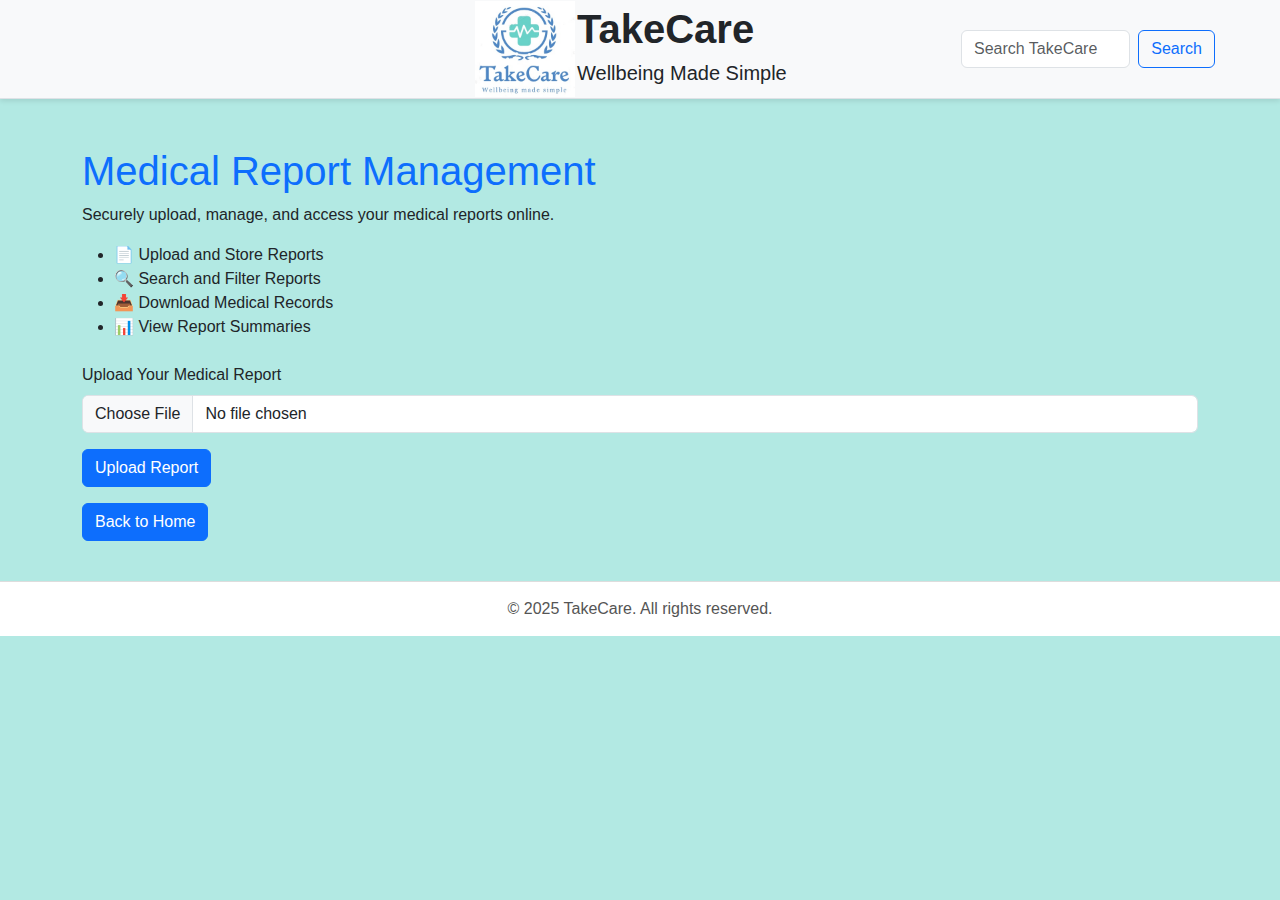
<file: report_manager.html>
<!DOCTYPE html>
<html lang="en">

<head>
  <meta charset="UTF-8">
  <meta name="viewport" content="width=device-width, initial-scale=1">
  <title>TakeCare – Wellbeing Made Simple</title>
  <link rel="icon" href="images/takecarelogo.jpg">
  <link href="https://cdn.jsdelivr.net/npm/bootstrap@5.3.3/dist/css/bootstrap.min.css" rel="stylesheet">
  <link rel="stylesheet" href="styles.css">
</head>
<body>
  <table width="100%" class="header-table py-2 bg-light border-bottom">
    <tr>
      <td width="15%" align="center">
        
      </td>
      <td width="30%" align="right">
        <img src="images\takecarelogo.jpg" width="100" alt="TakeCare">
      </td>
      <td width="30%" class="brand-info" align="left">
        <h1><b>TakeCare</b></h1>
        <h5>Wellbeing Made Simple</h5>
      </td>
      <td width="20%" align="center">
        <form class="d-flex justify-content-center" action="#" method="POST">
          <input class="form-control" type="search" placeholder="Search TakeCare Features">
          <button class="btn btn-outline-primary ms-2" type="submit">Search</button>
        </form>
      </td>
      <td width="10%"></td>
    </tr>
  </table>
  <div class="container mt-5">
    <h1 class="text-primary">Medical Report Management</h1>
    <p>Securely upload, manage, and access your medical reports online.</p>
    <ul>
      <li>📄 Upload and Store Reports</li>
      <li>🔍 Search and Filter Reports</li>
      <li>📥 Download Medical Records</li>
      <li>📊 View Report Summaries</li>
    </ul>
    <form class="mt-4">
      <div class="mb-3">
        <label for="reportUpload" class="form-label">Upload Your Medical Report</label>
        <input type="file" class="form-control" id="reportUpload">
      </div>
      <button type="submit" class="btn btn-primary">Upload Report</button>
    </form>
    <a href="index.html" class="btn btn-primary mt-3">Back to Home</a>
  </div>
   <footer>&copy; 2025 TakeCare. All rights reserved.</footer>
  <script src="https://cdn.jsdelivr.net/npm/bootstrap@5.3.3/dist/js/bootstrap.bundle.min.js"></script>
</body>
</html>
</file>
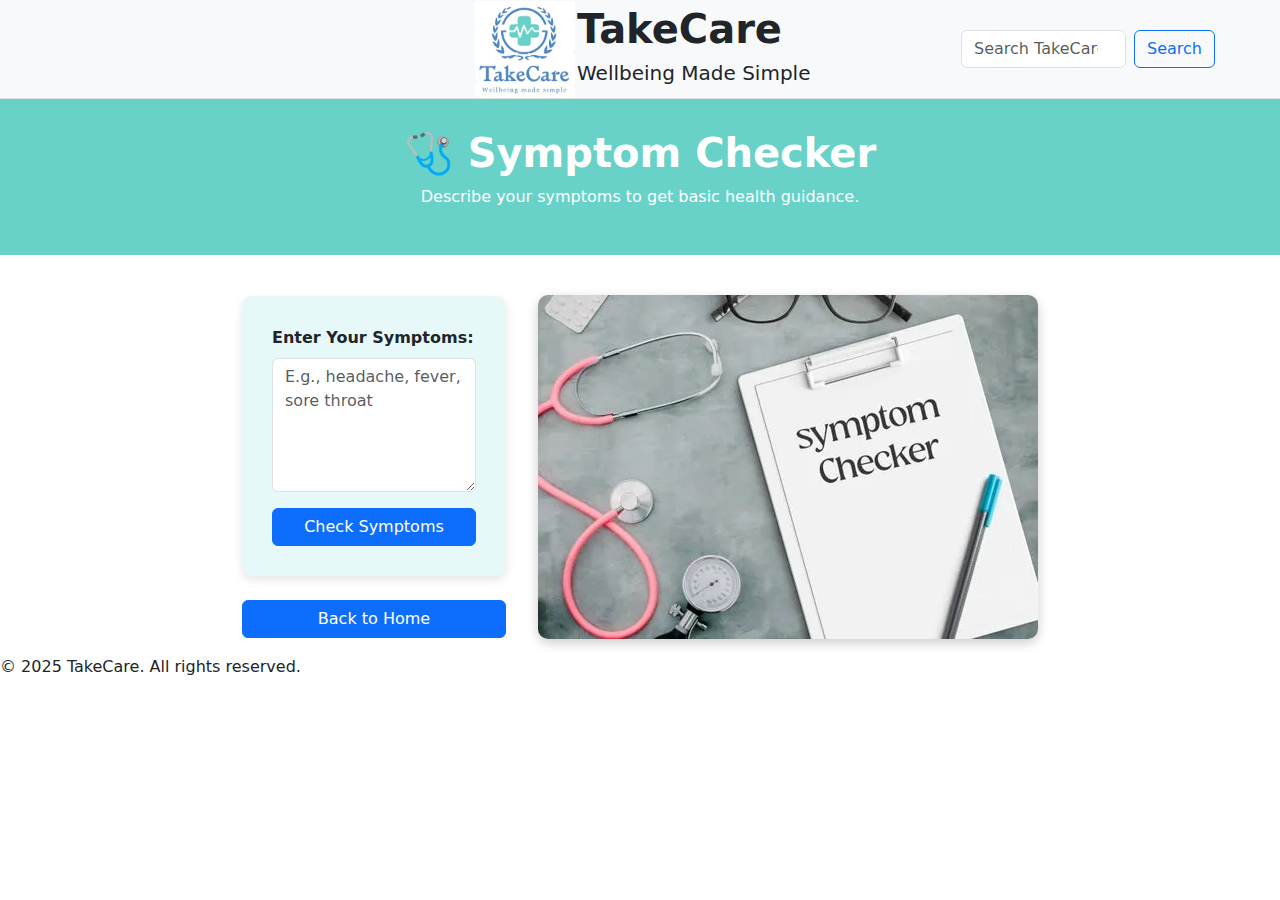
<file: symptom.html>
<!DOCTYPE html>
<html lang="en">

<head>
  <meta charset="UTF-8" />
  <meta name="viewport" content="width=device-width, initial-scale=1" />
  <title>TakeCare - Symptom Checker</title>
  <link rel="icon" href="images/takecarelogo.jpg">
  <link href="https://cdn.jsdelivr.net/npm/bootstrap@5.3.3/dist/css/bootstrap.min.css" rel="stylesheet" />
  <script src="https://code.jquery.com/jquery-3.7.1.min.js"></script>

  <style>
    .header {
      background-color: #68D2C8;
      padding: 30px;
      color: white;
      text-align: center;
    }

    .symptom-box {
      background-color: #e6f9f8;
      padding: 30px;
      border-radius: 10px;
      box-shadow: 0 4px 10px rgba(0, 0, 0, 0.1);
      width: 100%;
      max-width: 600px;
    }

    .result-box {
      margin-top: 20px;
      display: none;
    }

    .img-right {
      max-width: 100%;
      border-radius: 10px;
      box-shadow: 0 4px 12px rgba(0, 0, 0, 0.2);
    }
  </style>
</head>

<body>
  <!-- Header -->
  <table width="100%" class="header-table py-2 bg-light border-bottom">
    <tr>
      <td width="15%" align="center"></td>
      <td width="30%" align="right">
        <img src="images/takecarelogo.jpg" width="100" alt="TakeCare" />
      </td>
      <td width="30%" class="brand-info" align="left">
        <h1><b>TakeCare</b></h1>
        <h5>Wellbeing Made Simple</h5>
      </td>
      <td width="20%" align="center">
        <form class="d-flex justify-content-center" action="#" method="POST">
          <input class="form-control" type="search" placeholder="Search TakeCare Features" />
          <button class="btn btn-outline-primary ms-2" type="submit">Search</button>
        </form>
      </td>
      <td width="10%"></td>
    </tr>
  </table>

  <!-- Symptom Checker Header -->
  <div class="header">
    <h1 style="font-size: 2.5rem; color: white; font-weight: bold;">🩺 Symptom Checker</h1>
    <p>Describe your symptoms to get basic health guidance.</p>
  </div>

  <!-- Main Content Centered -->
  <div class="d-flex justify-content-center align-items-center min-vh-75 mt-4 flex-column flex-md-row">
    <!-- Form Section -->
    <div class="p-3 d-flex flex-column align-items-center">
      <div class="symptom-box">
        <form id="symptomForm" class="needs-validation" novalidate>
          <div class="mb-3">
            <label for="symptoms" class="form-label"><strong>Enter Your Symptoms:</strong></label>
            <textarea id="symptoms" class="form-control" rows="5" placeholder="E.g., headache, fever, sore throat" required></textarea>
            <div class="invalid-feedback">Please enter your symptoms.</div>
          </div>
          <button type="submit" class="btn btn-primary w-100">Check Symptoms</button>
        </form>

        <div id="result" class="alert alert-info result-box mt-3">
          <strong>Possible Suggestions:</strong>
          <p id="outputText">Analyzing...</p>
        </div>
      </div>

      <!-- Back to Home Button Outside -->
      <a href="index.html" class="btn btn-primary mt-4 w-100" style="max-width: 600px;">Back to Home</a>
    </div>

    <!-- Image Section -->
    <div class="p-3 mt-5 mt-md-0">
      <img src="images/symptom.jpeg" alt="Doctor checking symptoms" class="img-right">
    </div>
  </div>
 <footer>&copy; 2025 TakeCare. All rights reserved.</footer>
  <!-- Script -->
  <script>
    const form = document.getElementById('symptomForm');
    const resultBox = document.getElementById('result');
    const outputText = document.getElementById('outputText');

    form.addEventListener('submit', function (e) {
      if (!form.checkValidity()) {
        e.preventDefault();
        e.stopPropagation();
        form.classList.add('was-validated');
        return;
      }

      e.preventDefault();
      const input = document.getElementById('symptoms').value.toLowerCase();

      if (input.includes('fever') && input.includes('cough')) {
        outputText.textContent = "It could be flu or a respiratory infection. Stay hydrated and consider consulting a doctor.";
      } else if (input.includes('headache')) {
        outputText.textContent = "Headaches can result from stress, dehydration, or other causes. Rest and drink water.";
      } else {
        outputText.textContent = "Sorry, we couldn't identify this condition. Please consult a healthcare provider.";
      }

      resultBox.style.display = 'block';
    });
  </script>

  <script src="https://cdn.jsdelivr.net/npm/bootstrap@5.3.3/dist/js/bootstrap.bundle.min.js"></script>
</body>

</html>
</file>
<file: styles.css>
/* General styles */
body {
  font-family: 'Inter', sans-serif;
  background-color: #B2E9E3; 
  margin: 0;
  padding: 0;
}

/* Header Table */
.header-table {
  background-color: #ffffff;
  padding: 15px;
  box-shadow: 0 2px 5px rgba(0,0,0,0.1);
}

/* Navbar customization */
.navbar {
  background-color: #ffffff !important;
  border-top: 1px solid #dddddd;
  border-bottom: 1px solid #dddddd;
}

/* Banner Section */
.banner {
  background-color: #b2e9e3;
  padding: 20px;
}

/* Image and Video Responsive */
.video-preview img {
  width: 80%;
  max-width: 600px;
  height: auto;
}

/* Chat button styling */
.chat-button {
  position: fixed;
  top: 30%;
  right: 0;
  background-color: #4D87C6;
  color: #ffffff;
  padding: 10px 15px;
  border-radius: 5px 0 0 5px;
  writing-mode: vertical-rl;
  text-orientation: mixed;
  z-index: 999;
}

/* Modal header styling */
.modal-header {
  background-color: #4D87C6;
  color: #ffffff;
}

/* List group customization */
.list-group-item {
  border: none;
  border-bottom: 1px solid #eeeeee;
  background-color: transparent;
}

/* Footer styling */
footer {
  background-color: #ffffff;
  color: #555555;
  padding: 15px 0;
  border-top: 1px solid #dddddd;
  text-align: center;
  margin-top: 40px;
}

/* Overlay Box Styling */
.overlay-box {
  background-color: #E6F9F8;
  color: #003b57;
  padding: 30px;
  border-radius: 10px;
  box-shadow: 0 5px 15px rgba(0, 0, 0, 0.1);
  width: 90%;
  max-width: 500px;
  display: inline-block;
  text-align: left;
}

.overlay-box h2 {
  font-weight: bold;
  color: #212529;
}

.overlay-box p {
  margin-top: 10px;
  margin-bottom: 15px;
  font-size: 1rem;
  line-height: 1.5;
  color: #333;
}

.overlay-box .btn {
  font-weight: 500;
}

/* Features Box */
.features-box {
  background-color: #f8f9fa;
  border-radius: 10px;
  padding: 20px;
  font-size: 0.95rem;
  max-width: 80%;
}

/*list spacing */
.features-box .list-group-item {
  padding: 8px 12px;
  font-size: 0.9rem;
  line-height: 1.4;
  border: none;
  border-bottom: 1px solid #e0e0e0;
  background-color: transparent;
}

.features-box .list-group-item:last-child {
  border-bottom: none;
}
</file>
